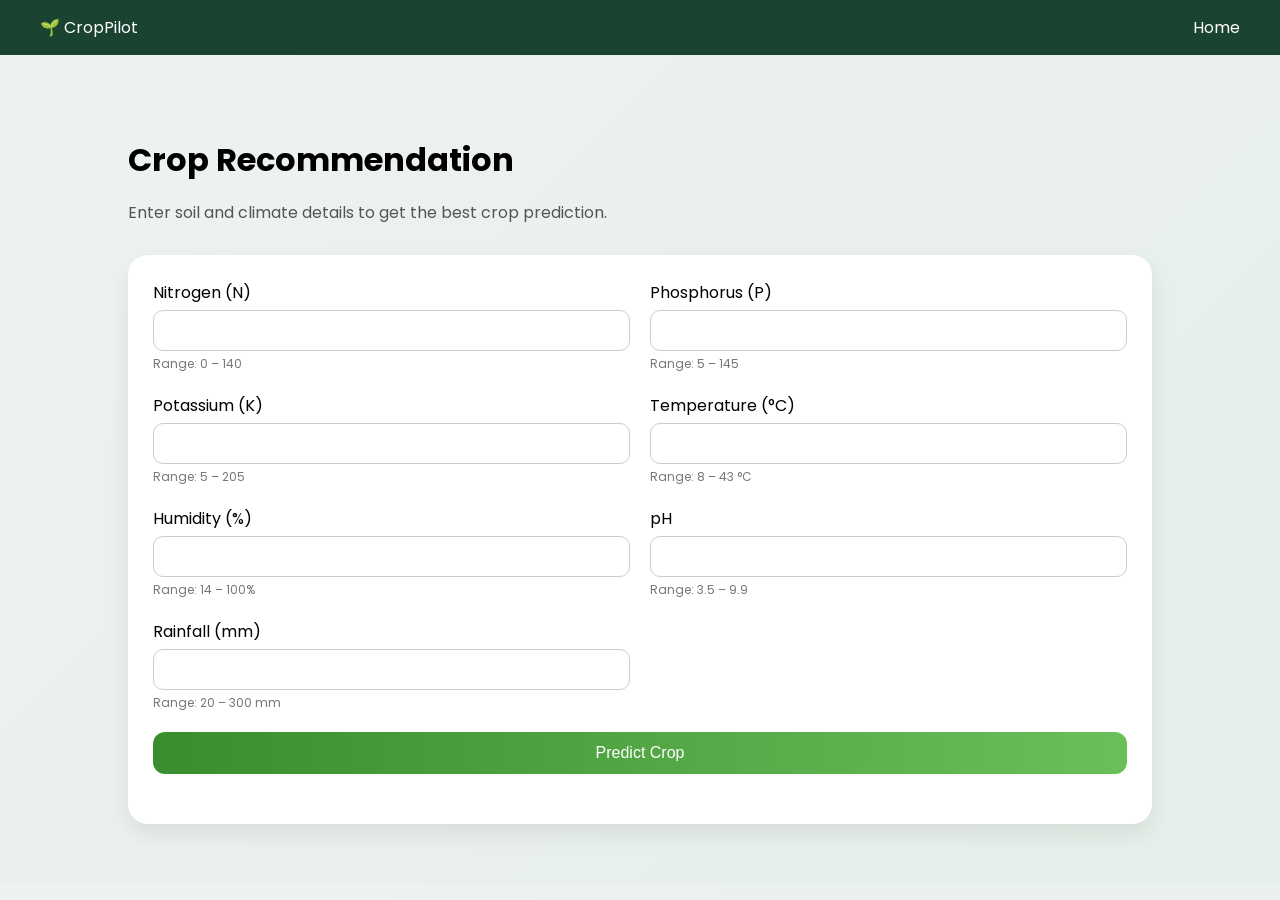
<file: templates/crop.html>
<!DOCTYPE html>
<html lang="en">
<head>
  <meta charset="UTF-8">
  <title>Crop Prediction | CropPilot</title>

  <link href="https://fonts.googleapis.com/css2?family=Poppins:wght@300;400;600&display=swap" rel="stylesheet">

  <style>
    body {
      margin: 0;
      font-family: "Poppins", sans-serif;
      background: linear-gradient(135deg, #eef2f3, #e6efe9);
    }

    /* NAVBAR */
    .navbar {
      display: flex;
      justify-content: space-between;
      padding: 15px 40px;
      background: #1b4332;
      color: white;
    }

    .navbar a {
      color: white;
      text-decoration: none;
    }

    /* CONTAINER */
    .container {
      padding: 60px 10%;
    }

    h1 {
      margin-bottom: 10px;
    }

    p {
      color: #555;
    }

    /* CARD */
    .card {
      background: white;
      padding: 25px;
      border-radius: 20px;
      box-shadow: 0 10px 25px rgba(0,0,0,0.08);
      margin-top: 30px;
    }

    /* GRID */
    .grid {
      display: grid;
      grid-template-columns: repeat(2, 1fr);
      gap: 20px;
    }

    .grid div {
      display: flex;
      flex-direction: column;
    }

    input {
      padding: 12px;
      border-radius: 10px;
      border: 1px solid #ccc;
      margin-top: 5px;
    }

    small {
      font-size: 12px;
      color: #777;
      margin-top: 4px;
    }

    /* BUTTON */
    button {
      margin-top: 20px;
      padding: 12px;
      width: 100%;
      border: none;
      border-radius: 12px;
      background: linear-gradient(90deg, #3a8d2f, #6bbf59);
      color: white;
      font-size: 16px;
      cursor: pointer;
    }

    /* RESULT */
    .result {
      margin-top: 25px;
      font-size: 18px;
      font-weight: 600;
      color: #1b4332;
    }

    @media (max-width: 768px) {
      .grid {
        grid-template-columns: 1fr;
      }
    }
  </style>
</head>

<body>

  <!-- NAVBAR -->
  <div class="navbar">
    <a href="/" class="logo">🌱 CropPilot</a>
    <a href="/">Home</a>
  </div>

  <div class="container">

    <h1>Crop Recommendation</h1>
    <p>Enter soil and climate details to get the best crop prediction.</p>

    <div class="card">

      <div class="grid">

        <div>
          <label>Nitrogen (N)</label>
          <input id="N" type="number" min="0" max="140">
          <small>Range: 0 – 140</small>
        </div>

        <div>
          <label>Phosphorus (P)</label>
          <input id="P" type="number" min="5" max="145">
          <small>Range: 5 – 145</small>
        </div>

        <div>
          <label>Potassium (K)</label>
          <input id="K" type="number" min="5" max="205">
          <small>Range: 5 – 205</small>
        </div>

        <div>
          <label>Temperature (°C)</label>
          <input id="temperature" type="number" step="0.1" min="8" max="43">
          <small>Range: 8 – 43 °C</small>
        </div>

        <div>
          <label>Humidity (%)</label>
          <input id="humidity" type="number" step="0.1" min="14" max="100">
          <small>Range: 14 – 100%</small>
        </div>

        <div>
          <label>pH</label>
          <input id="ph" type="number" step="0.1" min="3.5" max="9.9">
          <small>Range: 3.5 – 9.9</small>
        </div>

        <div>
          <label>Rainfall (mm)</label>
          <input id="rainfall" type="number" step="0.1" min="20" max="300">
          <small>Range: 20 – 300 mm</small>
        </div>

      </div>

      <button onclick="predict()">Predict Crop</button>

      <div id="result" class="result"></div>

    </div>

  </div>

  <!-- SCRIPT -->
  <script>
async function predict() {

  const data = {
    N: parseFloat(document.getElementById("N").value),
    P: parseFloat(document.getElementById("P").value),
    K: parseFloat(document.getElementById("K").value),
    temperature: parseFloat(document.getElementById("temperature").value),
    humidity: parseFloat(document.getElementById("humidity").value),
    ph: parseFloat(document.getElementById("ph").value),
    rainfall: parseFloat(document.getElementById("rainfall").value)
  };

  // ✅ STRONG VALIDATION
  for (let key in data) {
    if (isNaN(data[key])) {
      document.getElementById("result").innerText = "⚠️ Fill all fields correctly";
      return;
    }
  }

  try {
    const res = await fetch("/predict", {
      method: "POST",
      headers: { "Content-Type": "application/json" },
      body: JSON.stringify(data)
    });

    const result = await res.json();

    if (result.error) {
      document.getElementById("result").innerText = "❌ " + result.error;
    } else {
      document.getElementById("result").innerText =
        "🌾 Recommended Crop: " + result.crop;
    }

  } catch (err) {
    document.getElementById("result").innerText = "❌ Server error";
  }
}
</script>

</body>
</html>
</file>
